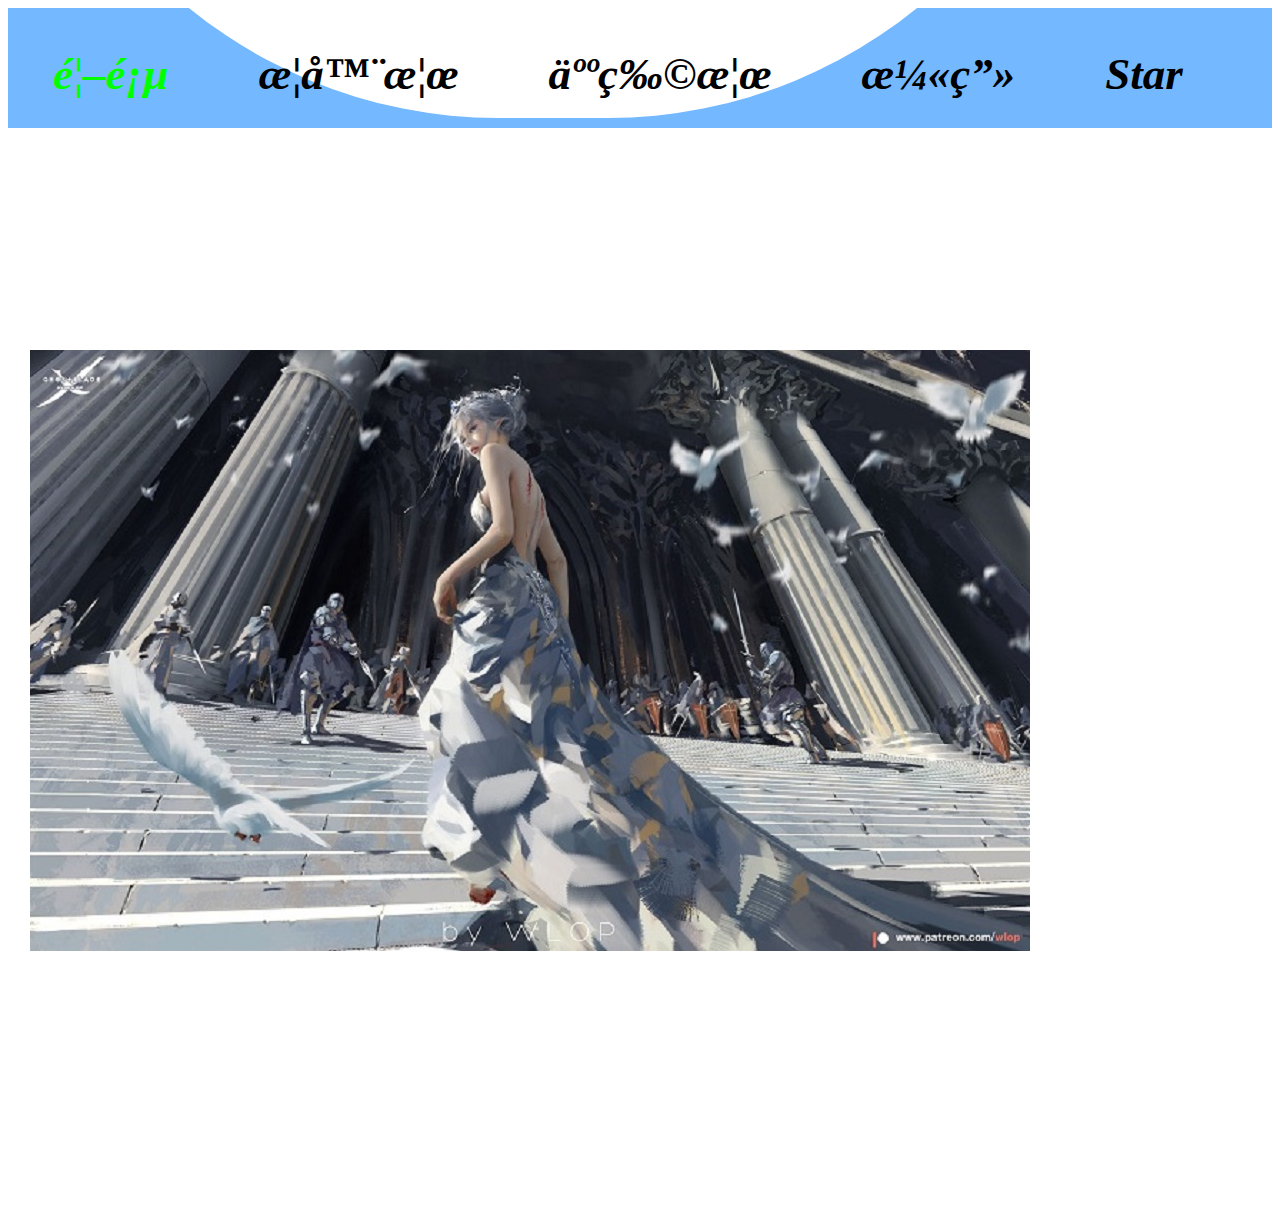
<file: index.html>
<!DOCTYPE HTML PUBLIC "-//W3C//DTD HTML 4.01 Transitional //EN">
<html lang="zh-CN">
<head>
    <meta name="keywords" content="3D,css">
    <meta charset="utf">
    <title>Ghost</title>
    <link rel="stylesheet" href="ghost.css">
</head>
<body>
<nav>
    <ul id="nav">
      <li class="one"><a style="color: lime" href="index.html">首页</a></li>
      <li class="one"><a href="list.html">武器榜</a></li>
      <li class="one"><a href="hero.html">人物榜</a></li>
      <li class="one"><a href="comic.html">漫画</a></li>
      <li class="one"><a href="https://github.com/Tuple-list/ghost">Star</a></li>
    </ul>
</nav>
<div class="tool"></div>

<div class="container">
    <ul class="ul_img">
        <li class="li_img"><img src="pic/1.jpg" alt="A"></li>
        <li class="li_img"><img src="pic/2.jpg" alt="B"></li>
        <li class="li_img"><img src="pic/3.jpg" alt="C"></li>
        <li class="li_img"><img src="pic/4.jpg" alt="d"></li>
        <li class="li_img"><img src="pic/5.jpg" alt="e"></li>
    </ul>
</div>


<script src="ghost.js"></script>
</body>
</html>
</file>
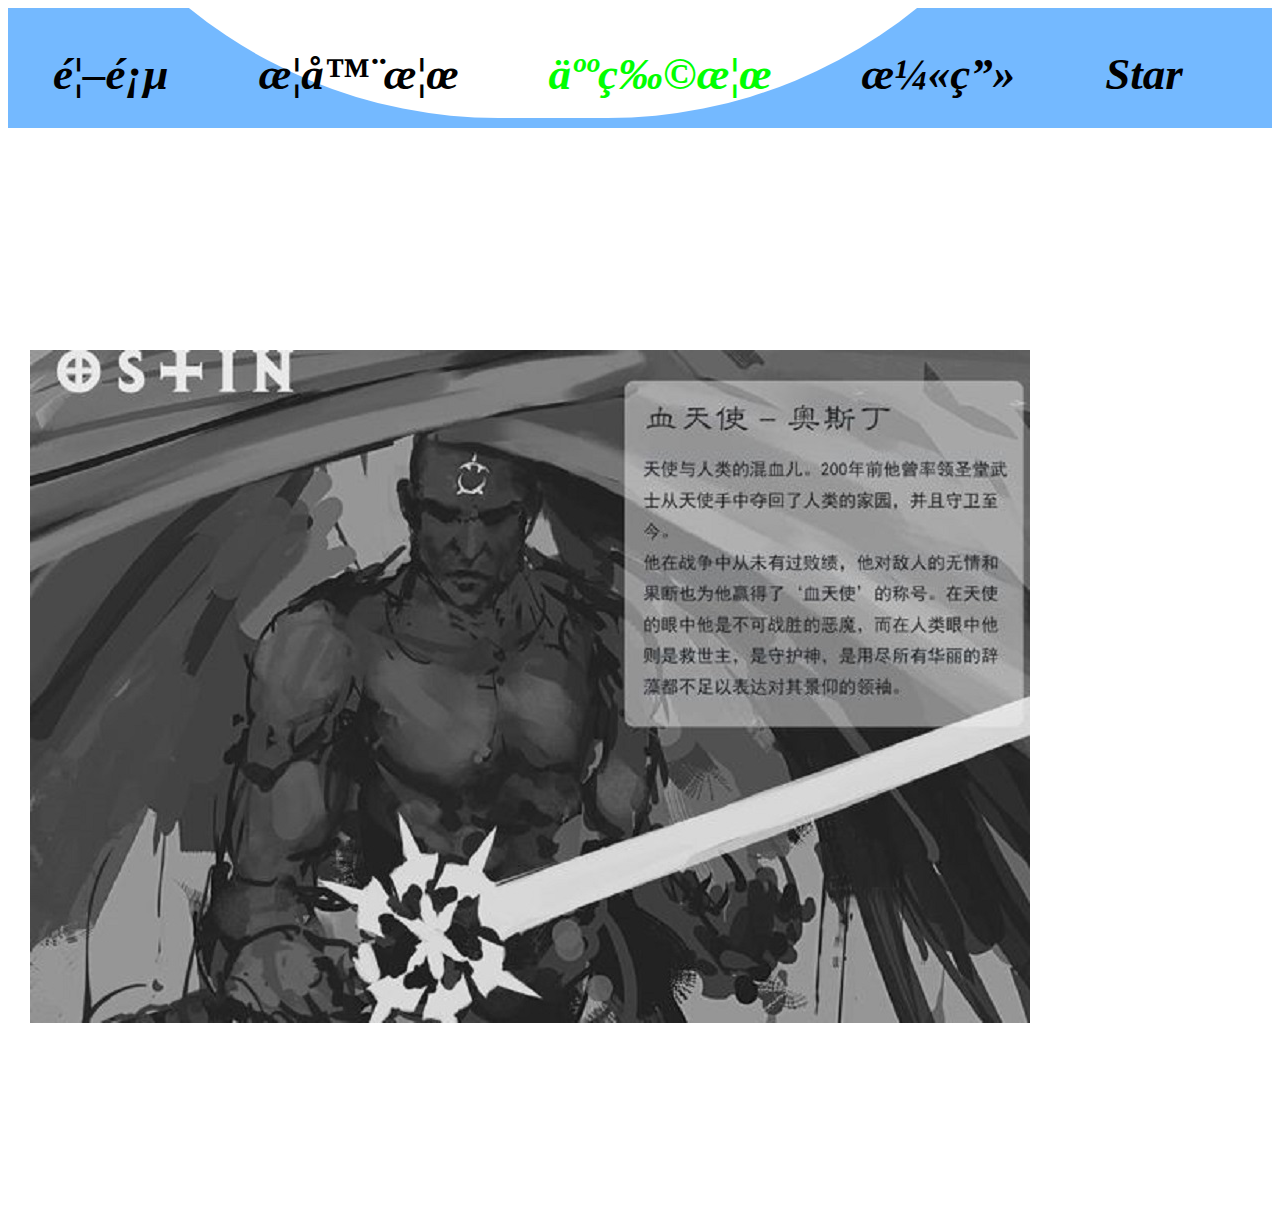
<file: hero.html>
<!DOCTYPE HTML PUBLIC "-//W3C//DTD HTML 4.01 Transitional //EN">
<html lang="zh-CN">
<head>
    <meta name="keywords" content="3D,css">
    <meta charset="utf">
    <title>Hero</title>
    <link rel="stylesheet" href="ghost.css">
</head>
<body>
<nav>
    <ul id="nav">
      <li class="one"><a href="index.html">首页</a></li>
      <li class="one"><a href="list.html">武器榜</a></li>
      <li class="one"><a style="color: lime" href="hero.html">人物榜</a></li>
      <li class="one"><a href="comic.html">漫画</a></li>
      <li class="one"><a href="https://github.com/Tuple-list/ghost"><a>Star</a></li>
    </ul>
</nav>
<div class="tool"></div>

<div class="container">
    <ul class="ul_img" style="transition: all 3s;">
        <li class="li_img"><img src="hero/six_1.jpg" alt="1"></li>
        <li class="li_img"><img src="hero/six_2.jpg" alt="2"></li>
        <li class="li_img"><img src="hero/six_3.jpg" alt="3"></li>

        <li class="li_img"><img src="hero/six_4.jpg" alt="4"></li>
        <li class="li_img"><img src="hero/six_5.jpg" alt="5"></li>
        <li class="li_img"><img src="hero/six_6.jpg" alt="6"></li>
    </ul>
</div>

<script src="ghost.js"></script>
</body>
</html>
</file>
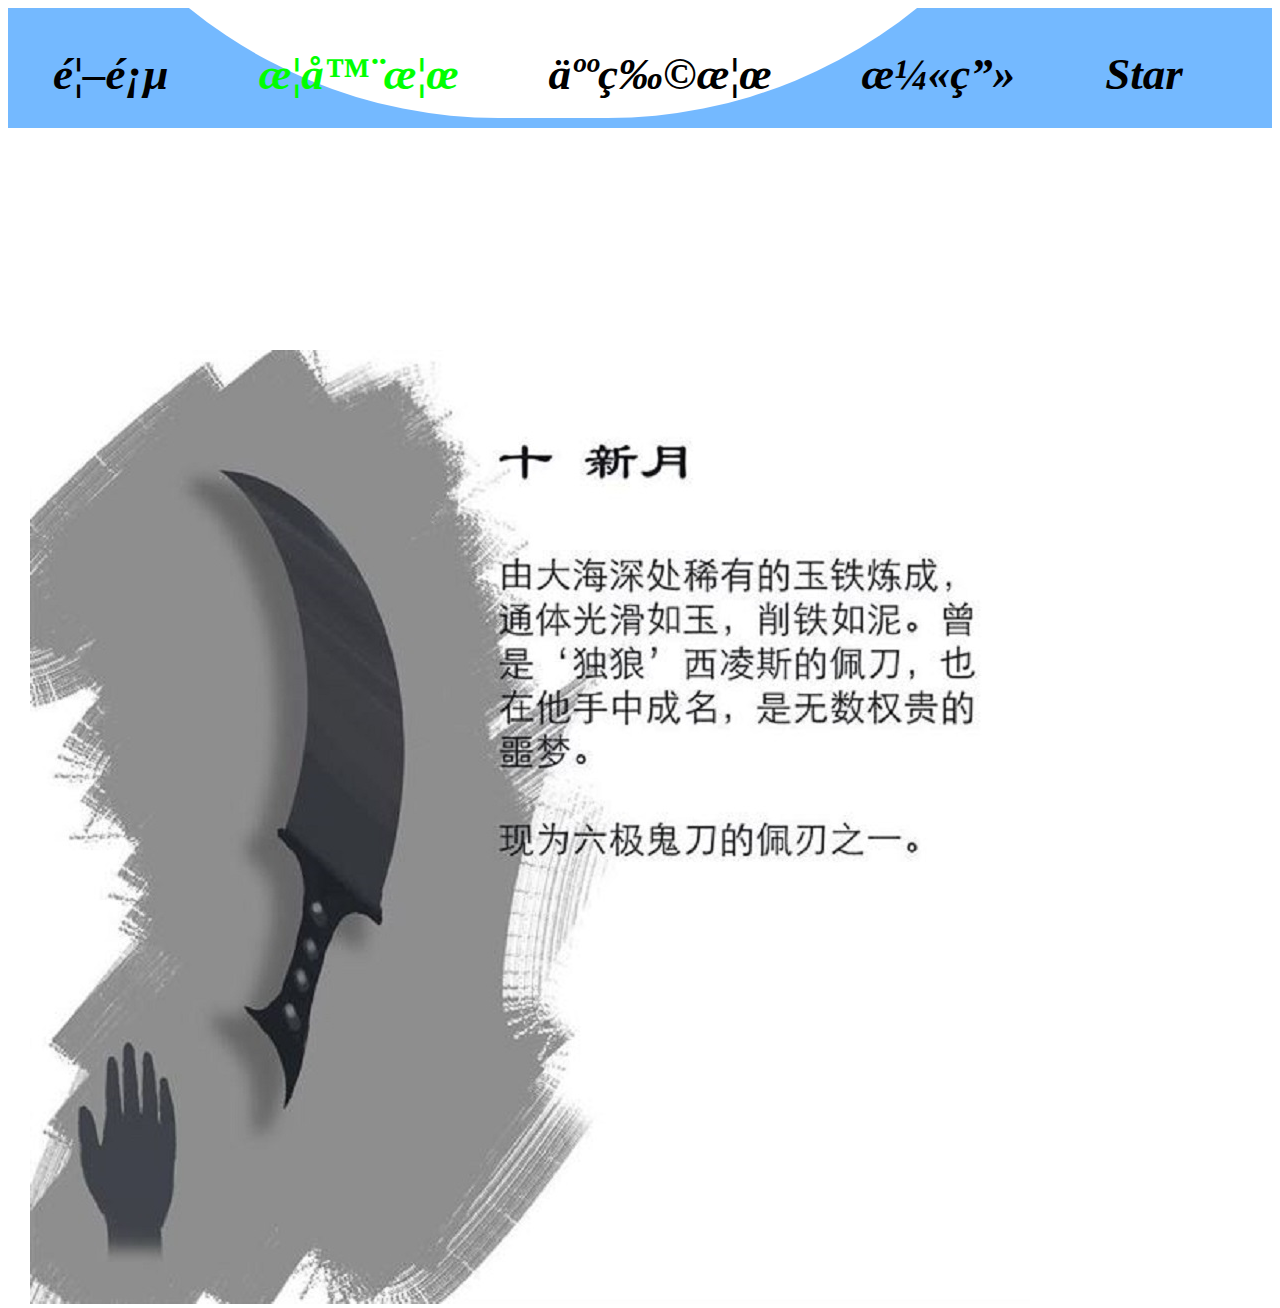
<file: list.html>
<!DOCTYPE HTML PUBLIC "-//W3C//DTD HTML 4.01 Transitional //EN">
<html lang="zh-CN">
<head>
    <meta name="keywords" content="3D,css">
    <meta charset="utf">
    <title>List</title>
    <link rel="stylesheet" href="ghost.css">
</head>
<body>
<nav>
    <ul id="nav">
      <li class="one"><a href="index.html">首页</a></li>
      <li class="one"><a style="color: lime" href="list.html">武器榜</a></li>
      <li class="one"><a href="hero.html">人物榜</a></li>
      <li class="one"><a href="comic.html">漫画</a></li>
      <li class="one"><a href="https://github.com/Tuple-list/ghost"><a>Star</a></li>
    </ul>
</nav>
<div class="tool"></div>

<div class="container">
    <ul class="ul_img">
        <li class="li_img"><img src="list/L_1.jpg" alt="A"></li>
        <li class="li_img"><img src="list/L_2.jpg" alt="B"></li>
        <li class="li_img"><img src="list/L_3.jpg" alt="C"></li>
        <li class="li_img"><img src="list/L_4.jpg" alt="A"></li>
        <li class="li_img"><img src="list/L_5.jpg" alt="B"></li>

        <li class="li_img"><img src="list/L_6.jpg" alt="C"></li>
        <li class="li_img"><img src="list/L_7.jpg" alt="A"></li>
        <li class="li_img"><img src="list/L_8.jpg" alt="B"></li>
        <li class="li_img"><img src="list/L_9.jpg" alt="C"></li>
        <li class="li_img"><img src="list/L_10.jpg" alt="A"></li>
    </ul>
</div>

<script src="ghost.js"></script>
</body>
</html>
</file>
<file: ghost.css>
html, div{
    margin: 0;
    padding: 0;
    border: 0;
    outline: 0;
    font-size: 100%;
}
body{
    width: auto;
    height: auto;
}
#nav{
  overflow: hidden;
  margin: 0;
  padding: 0;
  width: auto;
  height: 120px;
  background-color: #74b9ff;
}
#nav li{
  float: left;
  margin: 40px 45px;
  list-style-type: none;
}
.one a {
    position: relative;
    z-index: 2;
    color: black;
    font-size: 45px;
    text-decoration: none;
    font-weight: bold;
    font-style: oblique;
}
li[class="one"] a{
  cursor: pointer;
}
li[class="one"] a:hover{
  color: gray;
  border: none;
}
.tool{
    position: relative;
    left: 0;
    top: -1100px;
    width: 1090px;
    height: 1090px;
    border-radius: 45%;
    background-color: white;
    animation: wave 20s infinite;
    animation-timing-function: ease;
}

@keyframes wave {
    0%{
        transform: rotate(0deg) scaleY(1);
    }
    25%{
        transform: rotate(90deg) scaleY(1.1);
    }
    50%{
        transform: rotate(180deg) scaleY(1);
    }
    75%{
        transform: rotate(270deg) scaleY(1.1);
    }
    100%{
        transform: rotate(0deg) scaleY(1);
    }
}

.container{
    position: absolute;
    top: 300px;
    left: 30px;
    width: 1000px;
    box-sizing: border-box;
    overflow: hidden;
    margin-top: 50px;
}
img{
    width: 100%;
}
.ul_img{
    width: 90000px;
    padding: 0px;
    margin: 0;
    transition: all 2s;
}
.li_img {
    width: 1000px;
    float: left;
    list-style: none;
}
</file>
